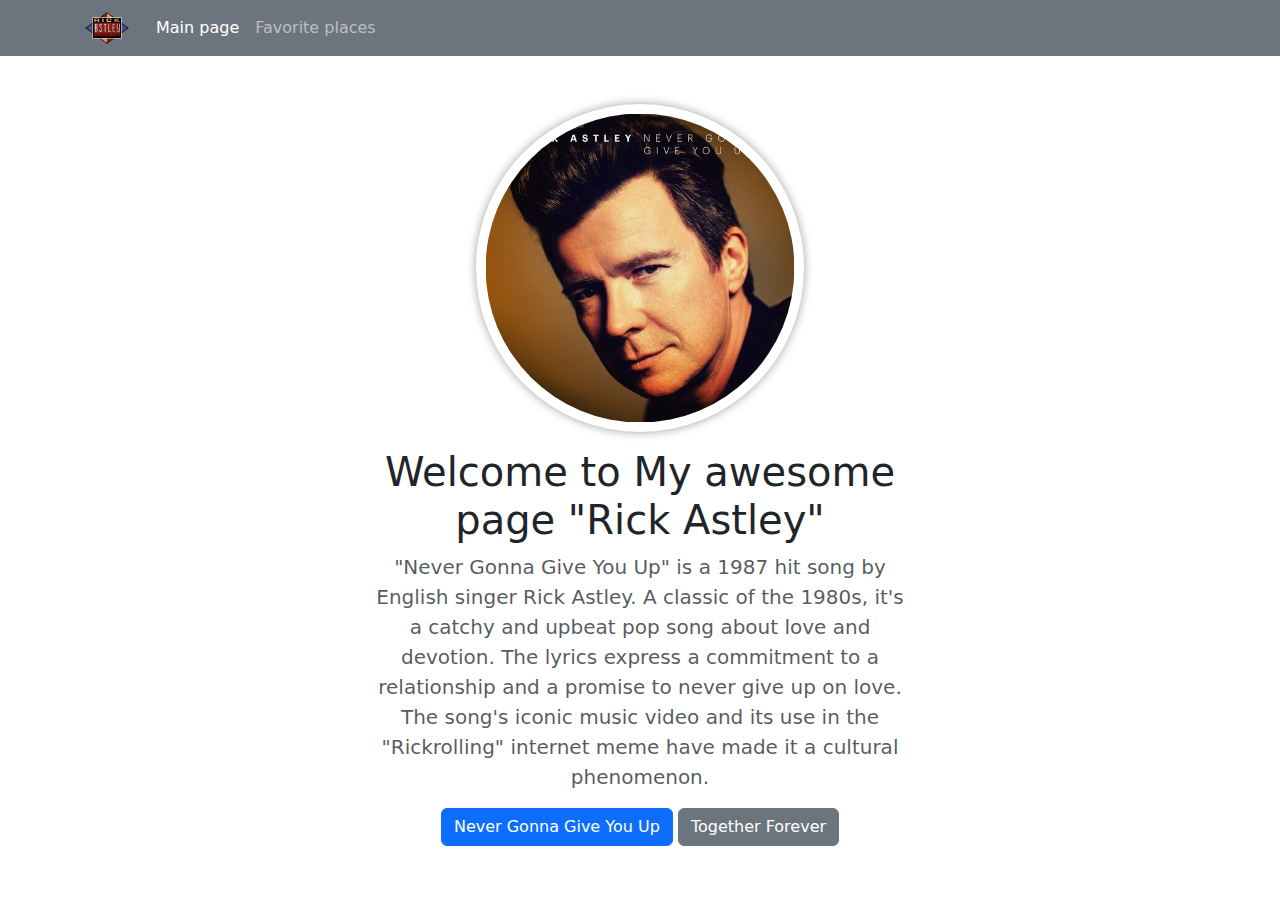
<file: index.html>
<!DOCTYPE html>
<html lang="en">

<head>
  <meta charset="UTF-8">
  <meta name="viewport" content="width=device-width, initial-scale=1.0">
  <link rel="stylesheet"
    href="https://cdnjs.cloudflare.com/ajax/libs/modern-normalize/3.0.1/modern-normalize.min.css" />
  <!-- Bootstrap CSS -->
  <link href="https://cdn.jsdelivr.net/npm/bootstrap@5.3.3/dist/css/bootstrap.min.css" rel="stylesheet">
  <!-- Optional JavaScript -->
  <script src="https://cdn.jsdelivr.net/npm/bootstrap@5.1.3/dist/js/bootstrap.bundle.min.js"></script>
  <link rel="apple-touch-icon" sizes="180x180" href="./img/apple-touch-icon.png">
  <link rel="icon" type="image/png" sizes="32x32" href="./img/favicon-32x32.png">
  <link rel="icon" type="image/png" sizes="16x16" href="./img/favicon-16x16.png">
  <link rel="manifest" href="./site.webmanifest">
  <link rel="stylesheet" href="./css/styles.css">
  <title>My awesome page</title>
</head>

<body>
  <nav class="navbar navbar-expand-lg navbar-dark bg-secondary">
    <div class="container">
      <a class="navbar-brand p-0" href="/">
        <img src="./img/logo.png" alt="Rick Astley" width="50" />
      </a>
      <button class="navbar-toggler" type="button" data-bs-toggle="collapse" data-bs-target="#navbarNav"
        aria-controls="navbarNav" aria-expanded="false" aria-label="Toggle navigation">
        <span class="navbar-toggler-icon"></span>
      </button>
      <div class="collapse navbar-collapse" id="navbarNav">
        <ul class="navbar-nav justify-content-center">
          <li class="nav-item">
            <a class="nav-link active" href="./">Main page</a>
          </li>
          <li class="nav-item">
            <a class="nav-link" href="./places.html">Favorite places</a>
          </li>
        </ul>
      </div>
    </div>
  </nav>
  <div class="container text-center my-5">
    <div class="row">
      <div class="col-lg-6 col-md-8 mx-auto">
        <img class="rouded-img" src="./img/top_cr.jpg" alt="Top image" />
        <h1 class="fw-light">Welcome to My awesome page "Rick Astley"</h1>
        <p class="lead text-muted">
          "Never Gonna Give You Up" is a 1987 hit song by English singer Rick Astley. A classic of the 1980s, it's a
          catchy and
          upbeat pop song about love and devotion. The lyrics express a commitment to a relationship and a promise to
          never give
          up on love. The song's iconic music video and its use in the "Rickrolling" internet meme have made it a
          cultural
          phenomenon.
        </p>
        <a href="https://www.youtube.com/watch?v=dQw4w9WgXcQ" class="btn btn-primary" target="_blank">
          Never Gonna Give You Up
        </a>
        <a href="https://www.youtube.com/watch?v=8AMeRsZCJYs" class="btn btn-secondary" target="_blank">
          Together Forever
        </a>
      </div>
    </div>
  </div>
</body>

</html>
</file>
<file: css/styles.css>
*,
*::before,
*::after {
  box-sizing: border-box;
}

.rouded-img {
  width: 60%;
  border-radius: 50%;
  box-shadow: 0 0 10px rgba(26, 9, 9, 0.4);
  padding: 0.6em;
  margin-bottom: 1em;
}
.card {
  border-radius: 1em;
  text-align: center;
  padding: 1em;
  height: 100%;
}

.card:hover {
  background-color: rgba(0, 0, 0, 0.1);
}

.card img {
  border-radius: 50%;
  width: 60%;
  margin: auto;
  height: 100%;
}
</file>
